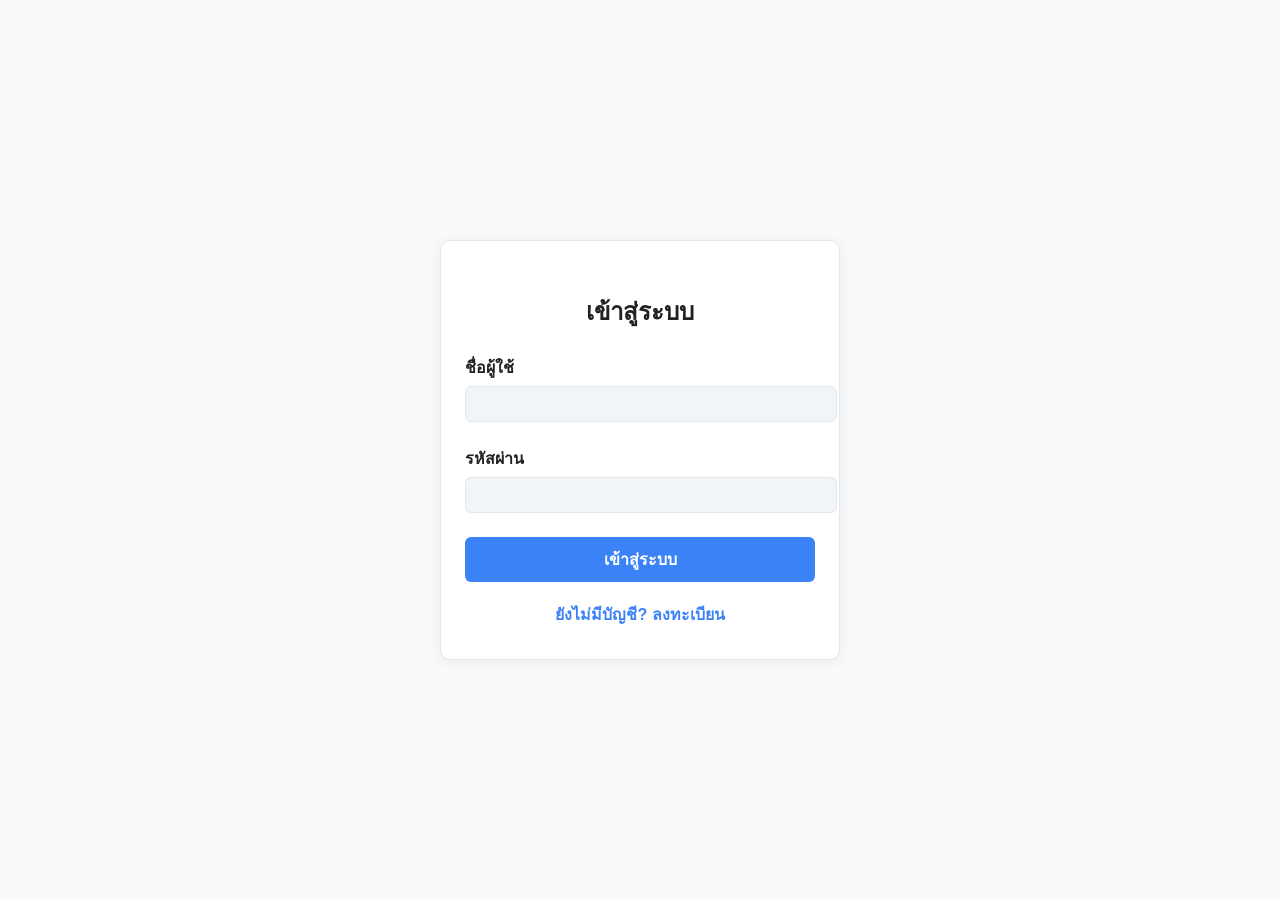
<file: index.html>
<!DOCTYPE html>
<html lang="th">
<head>
    <meta charset="UTF-8">
    <title>สร้างข้อสอบด้วย AI </title>
    <link rel="stylesheet" href="style.css">
    <link href="https://fonts.googleapis.com/css?family=Sarabun:400,700&display=swap" rel="stylesheet">
    <style>
        html, body {
            height: 100%;
            margin: 0;
            padding: 0;
            box-sizing: border-box;
            font-family: 'Sarabun', sans-serif;
            background: #f8fafc;
            color: #222;
        }
        body {
            min-height: 100vh;
            width: 100vw;
            display: flex;
            flex-direction: column;
        }
        .container {
            min-height: 100vh;
            width: 100vw;
            max-width: 100vw;
            display: flex;
            flex-direction: column;
            justify-content: flex-start;
            align-items: center;
            padding: 0;
            background: #f8fafc;
        }
        .header-bar {
            width: 100%;
            display: flex;
            align-items: center;
            justify-content: space-between;
            padding: 24px 32px 0 32px;
            box-sizing: border-box;
        }
        .logo {
            display: flex;
            align-items: center;
            gap: 12px;
        }
        .logo img {
            width: 48px;
            height: 48px;
        }
        .profile-link {
            color: #222;
            background: #fff;
            border: 1px solid #e5e7eb;
            border-radius: 24px;
            padding: 8px 20px;
            font-size: 1em;
            font-weight: 600;
            text-decoration: none;
            box-shadow: 0 2px 8px #0001;
            transition: background 0.2s, border 0.2s;
        }
        .profile-link:hover {
            background: #f1f5f9;
            border: 1px solid #cbd5e1;
        }
        h1 {
            font-size: 2.1em;
            font-weight: 700;
            margin: 32px 0 18px 0;
            color: #222;
            letter-spacing: 1px;
            text-align: center;
        }
        .modern-form {
            width: 100%;
            max-width: 420px;
            background: #fff;
            border-radius: 18px;
            box-shadow: 0 2px 16px #0001;
            padding: 32px 28px;
            margin-bottom: 24px;
        }
        .modern-form label {
            color: #222;
            font-weight: 600;
            margin-bottom: 6px;
            display: block;
            font-size: 1em;
        }
        .modern-form select,
        .modern-form input[type="number"] {
            color: #222;
            width: 100%;
            padding: 10px 12px;
            border-radius: 8px;
            border: 1px solid #e5e7eb;
            background: #f1f5f9;
            margin-bottom: 18px;
            font-size: 1em;
            font-family: inherit;
            box-shadow: none;
            outline: none;
            transition: border 0.2s;
        }
        .modern-form select:focus,
        .modern-form input[type="number"]:focus {
            border: 1.5px solid #3b82f6;
            background: #fff;
        }
        .modern-btn {
            color: #fff;
            width: 100%;
            padding: 12px 0;
            background: #3b82f6;
            border: none;
            border-radius: 8px;
            font-size: 1.1em;
            font-weight: bold;
            cursor: pointer;
            margin-top: 10px;
            box-shadow: 0 2px 8px #3b82f633;
            font-family: inherit;
            transition: background 0.2s;
        }
        .modern-btn:hover {
            background: #2563eb;
        }
        .modern-result {
            overflow-x: auto;
            word-break: break-word;
            white-space: pre-wrap;
            width: 100%;
            max-width: 700px;
            min-width: 320px;
            margin-left: auto;
            margin-right: auto;
            background: #fff;
            border-radius: 12px;
            color: #222;
            margin-top: 18px;
            box-shadow: 0 2px 16px #0001;
            padding: 22px 18px;
            font-family: inherit;
        }
        @media (max-width: 700px) {
            .header-bar {
                flex-direction: column;
                gap: 12px;
                padding: 18px 8px 0 8px;
            }
            .modern-form {
                padding: 18px 8px;
            }
        }
    </style>
</head>
<body>
    <div class="container">
        <div class="header-bar">
            <div class="logo">
                <img src="https://atts.rtaf.mi.th/images/image/main-site/atts_logo_resize.png" alt="logo">
                <span style="font-size:1.2em;font-weight:700;color:#222;">AI Gemini</span>
            </div>
            <a href="profile.html" class="profile-link">โปรไฟล์ของฉัน</a>
        </div>
        <h1>สร้างข้อสอบด้วย AI </h1>
        <form id="examForm" class="modern-form">
            <div class="form-group">
                <label for="subject">เลือกวิชา</label>
                <select id="subject" required>
                    <option value="">--เลือกวิชา--</option>
                    <option value="คณิตศาสตร์">คณิตศาสตร์</option>
                    <option value="วิทยาศาสตร์">วิทยาศาสตร์</option>
                    <option value="ภาษาไทย">ภาษาไทย</option>
                    <option value="ภาษาอังกฤษ">ภาษาอังกฤษ</option>
                    <option value="สังคมศึกษา">สังคมศึกษา</option>
                    <option value="สุขศึกษาและพลศึกษา">สุขศึกษาและพลศึกษา</option>
                    <option value="ศิลปะ">ศิลปะ</option>
                    <option value="การงานอาชีพ">การงานอาชีพ</option>
                    <option value="ฟิสิกส์">ฟิสิกส์</option>
                    <option value="เคมี">เคมี</option>
                    <option value="ชีววิทยา">ชีววิทยา</option>
                    <option value="แคลคูลัส">แคลคูลัส</option>
                </select>
            </div>
            <div class="form-group">
                <label for="chapter">เลือกบท</label>
                <select id="chapter" required>
                    <option value="">--เลือกบท--</option>
                </select>
            </div>
            <div class="form-group">
                <label for="level">เลือกระดับการศึกษา</label>
                <select id="level" required>
                    <option value="">--เลือกระดับ--</option>
                    <option value="ประถมศึกษา">ประถมศึกษา</option>
                    <option value="มัธยมต้น">มัธยมต้น</option>
                    <option value="มัธยมปลาย">มัธยมปลาย</option>
                    <option value="อุดมศึกษา">อุดมศึกษา</option>
                </select>
            </div>
            <div class="form-group">
                <label for="amount">จำนวนข้อสอบ</label>
                <input type="number" id="amount" min="1" max="50" value="5" required>
            </div>
            <button type="submit" class="modern-btn">สร้างข้อสอบ</button>
        </form>
        <div id="result" class="modern-result"></div>
    </div>
    <script>
        // redirect ถ้ายังไม่ได้เข้าสู่ระบบ
        if (!localStorage.getItem('currentUser')) {
            window.location.href = "login.html";
        }

        // เพิ่ม script สำหรับเลือกบทตามวิชา
        const subjectToChapters = {
            "คณิตศาสตร์": [
                "จำนวนเต็ม", "เศษส่วน", "สมการ", "เรขาคณิต", "สถิติ"
            ],
            "วิทยาศาสตร์": [
                "สิ่งมีชีวิต", "พลังงาน", "แรงและการเคลื่อนที่", "สารและสมบัติของสาร", "โลกและอวกาศ"
            ],
            "ภาษาไทย": [
                "การอ่านจับใจความ", "หลักภาษา", "วรรณคดี", "การเขียน", "คำศัพท์"
            ],
            "ภาษาอังกฤษ": [
                "Vocabulary", "Grammar", "Reading", "Writing", "Speaking"
            ],
            "สังคมศึกษา": [
                "ประวัติศาสตร์", "ภูมิศาสตร์", "หน้าที่พลเมือง", "เศรษฐศาสตร์", "ศาสนา"
            ],
            "ฟิสิกส์": [
                "กลศาสตร์", "ไฟฟ้า", "คลื่น", "แสง", "เทอร์โมไดนามิกส์"
            ],
            "สุขศึกษาและพลศึกษา": [
                "สุขภาพ", "โภชนาการ", "การออกกำลังกาย", "กีฬา", "การปฐมพยาบาล"
            ],
            "ศิลปะ": [
                "ทัศนศิลป์", "ดนตรี", "นาฏศิลป์", "ศิลปะการแสดง", "ศิลปะไทย"
            ],
            "การงานอาชีพ": [
                "งานบ้าน", "งานเกษตร", "งานช่าง", "งานธุรกิจ", "เทคโนโลยี"
            ],
            "เคมี": [
                "อะตอมและตารางธาตุ", "พันธะเคมี", "ปริมาณสารสัมพันธ์", "กรด-เบส", "เคมีอินทรีย์"
            ],
            "ชีววิทยา": [
                "เซลล์", "พันธุกรรม", "ระบบร่างกาย", "สิ่งแวดล้อม", "วิวัฒนาการ"
            ],
            "แคลคูลัส": [
                "ลิมิต", "อนุพันธ์", "อินทิกรัล", "ฟังก์ชัน", "แอปพลิเคชันของแคลคูลัส"
            ]
        };

        const subjectSelect = document.getElementById('subject');
        const chapterSelect = document.getElementById('chapter');

        subjectSelect.addEventListener('change', function() {
            const subject = subjectSelect.value;
            chapterSelect.innerHTML = '<option value="">--เลือกบท--</option>';
            if (subjectToChapters[subject]) {
                subjectToChapters[subject].forEach(chapter => {
                    const opt = document.createElement('option');
                    opt.value = chapter;
                    opt.textContent = chapter;
                    chapterSelect.appendChild(opt);
                });
            }
        });
    </script>
    <script src="main.js"></script>
</body>
</html>
</file>
<file: style.css>
body {
    font-family: 'Sarabun', sans-serif;
    background: linear-gradient(135deg, #e3f0ff 0%, #f9f9f9 100%);
    margin: 0;
    padding: 0;
    min-height: 100vh;
}
.container {
    max-width: 480px;
    margin: 40px auto;
    background: #fff;
    border-radius: 18px;
    box-shadow: 0 6px 32px rgba(80,120,255,0.10), 0 1.5px 6px rgba(0,0,0,0.04);
    padding: 36px 32px 32px 32px;
}
h1 {
    text-align: center;
    margin-bottom: 32px;
    font-weight: 700;
    color: #2d3a60;
    letter-spacing: 1px;
    font-size: 2rem;
}
.gemini-logo {
    font-size: 2.2rem;
    vertical-align: middle;
    margin-right: 8px;
}
.modern-form .form-group {
    margin-bottom: 22px;
}
label {
    display: block;
    margin-bottom: 7px;
    font-weight: 600;
    color: #3a4a6b;
}
select, input[type="number"] {
    width: 100%;
    padding: 10px 12px;
    border: 1.5px solid #b6c6e3;
    border-radius: 7px;
    font-size: 1rem;
    background: #f7faff;
    transition: border 0.2s;
    outline: none;
}
select:focus, input[type="number"]:focus {
    border: 1.5px solid #4a90e2;
    background: #fff;
}
.modern-btn {
    width: 100%;
    padding: 12px 0;
    background: linear-gradient(90deg, #4a90e2 0%, #1976d2 100%);
    color: #fff;
    border: none;
    border-radius: 7px;
    font-size: 1.1rem;
    font-weight: 700;
    cursor: pointer;
    box-shadow: 0 2px 8px rgba(80,120,255,0.10);
    transition: background 0.2s;
}
.modern-btn:hover {
    background: linear-gradient(90deg, #1976d2 0%, #4a90e2 100%);
}
.modern-result {
    margin-top: 32px;
    background: #f7faff;
    border-radius: 10px;
    padding: 22px 18px;
    min-height: 40px;
    box-shadow: 0 1.5px 6px rgba(0,0,0,0.04);
    font-size: 1.05rem;
    color: #2d3a60;
    white-space: pre-wrap;
    word-break: break-word;
}
@media (max-width: 600px) {
    .container {
        padding: 18px 6vw 18px 6vw;
    }
    h1 {
        font-size: 1.3rem;
    }
}
</file>
